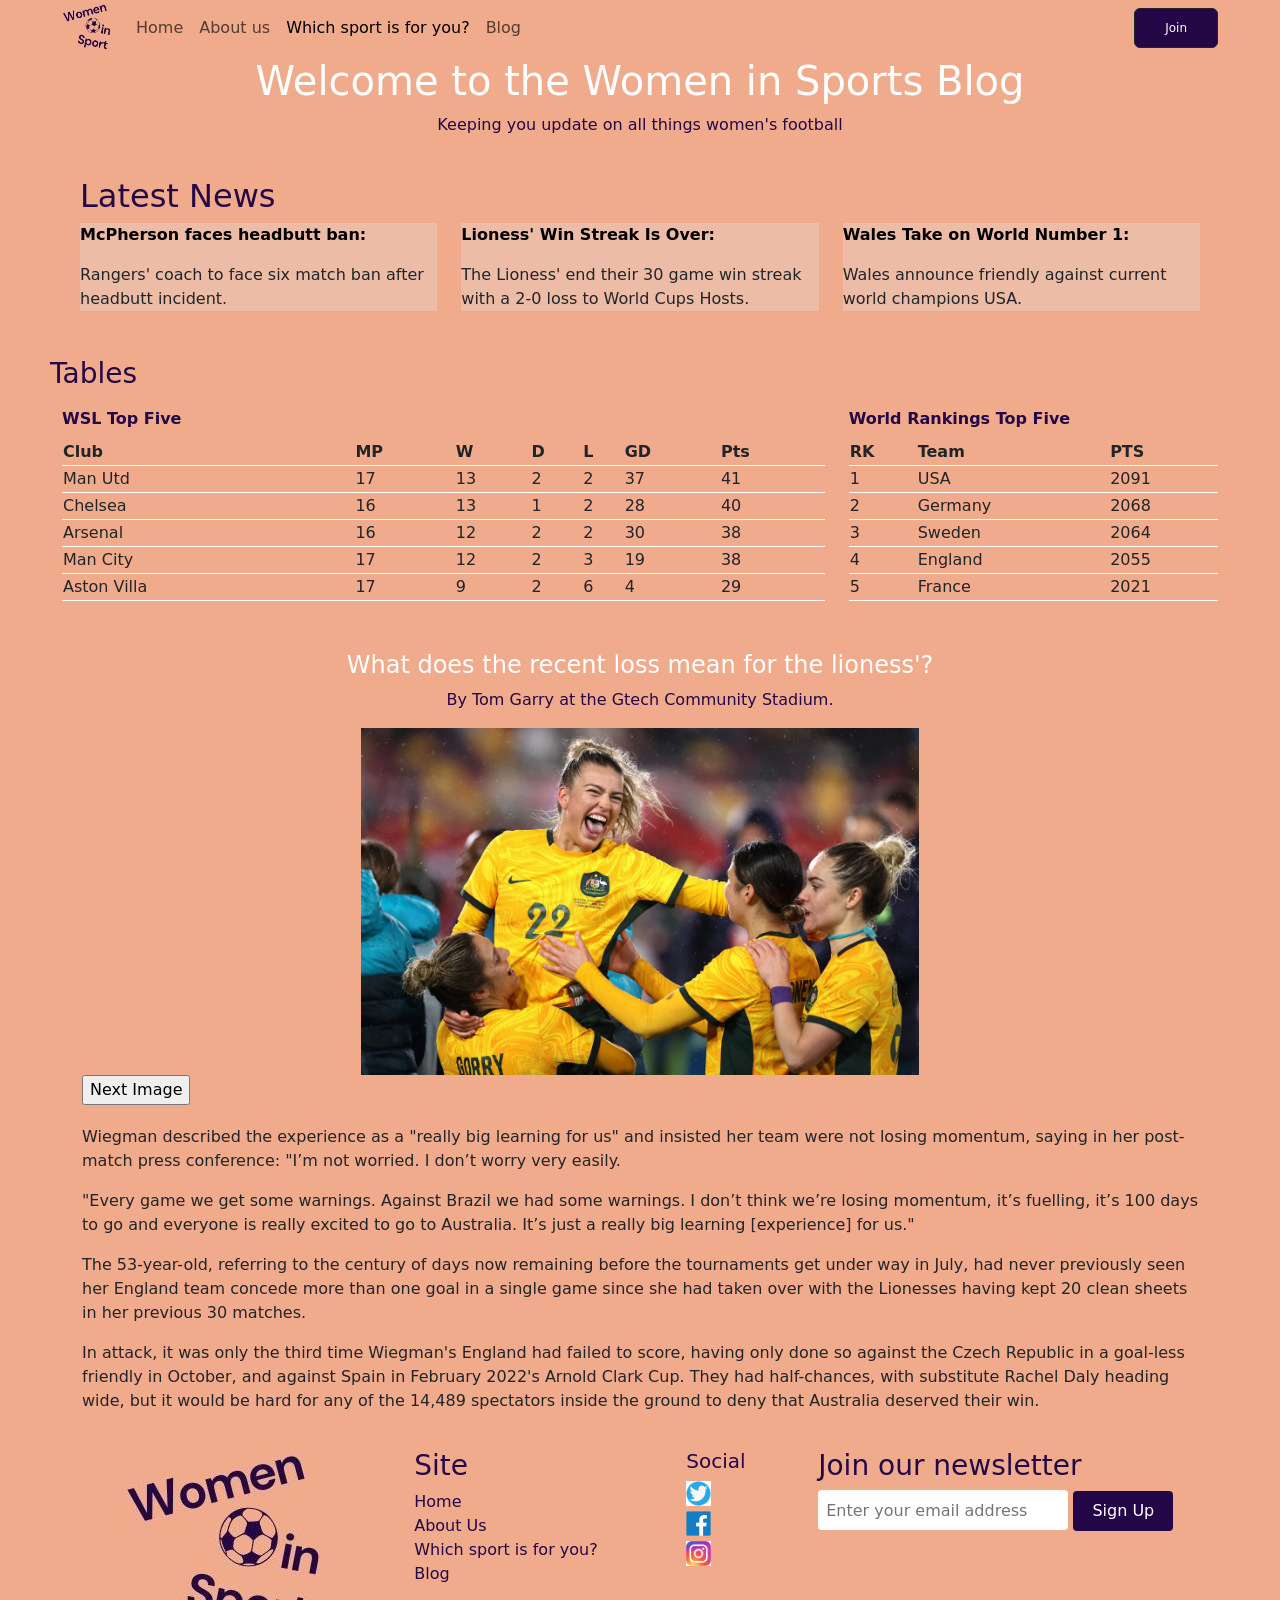
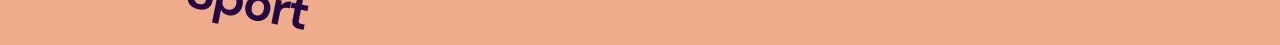
<file: project second attempt/Gabi.html>
<!DOCTYPE html>
<html lang="en">
<head>
    <meta charset="utf-8" />
    <meta name="viewport" content="width=device-width, initial-scale=1" >
    <meta name="description" content="women in sports blog html code">
    <meta name="author" content="Gabrielle Padurariu">
    <meta name="keywords" content="women's football, women's sport, WSL, blog">
    <title>Women in sport blog</title>
    <link
      href="
https://cdn.jsdelivr.net/npm/bootstrap@5.3.0-alpha1/dist/css/bootstrap.min.css
"
      rel="stylesheet"
      integrity="sha384-GLhlTQ8iRABdZLl6O3oVMWSktQOp6b7In1Zl3/Jr59b6EGGoI1aFkw7cmDA6j6gD"
      crossorigin="anonymous"
    />
    <link href="Gabi.css" rel="stylesheet" />
    
</head>
 <body>
<header>
    <nav class="navbar navbar-expand-lg bg-darky">
        <div class="container-fluid">
          <a class="navbar-brand" href="Kylie.html">
                    <img id="logo" src="logocropped.jpg" alt="Woman in Sports Logo" width="50" height="50">
          </a>
          <button class="navbar-toggler" type="button" data-bs-toggle="collapse" data-bs-target="#navbarSupportedContent" aria-controls="navbarSupportedContent" aria-expanded="false" aria-label="Toggle navigation">
            <span class="navbar-toggler-icon"></span>
          </button>
          <div class="collapse navbar-collapse" id="navbarSupportedContent">
            <ul class="navbar-nav me-auto mb-2 mb-lg-0">
              <li class="nav-item">
                <a class="nav-link" href="Kylie.html">Home</a>
              </li>
              <li class="nav-item">
                <a class="nav-link" href="XXX">About us</a>
              </li>
              <li class="nav-item">
                <a class="nav-link active" aria-current="page" href="Julia.html">Which sport is for you?</a>
              </li>
              <li class="nav-item">
                <a class="nav-link" href="Gabi.html">Blog</a>
              </li>
            </ul>
            <button type="button" class="btn btn-dark"
            style="--bs-btn-padding-y: 10px; --bs-btn-padding-x: 30px; --bs-btn-font-size: .75rem;"
            >Join</button>
          </div>
        </div>
      </nav>
  <title>Women in Sport Blog</title>
</header>
<body>
    <section class="container-fluid"><!--title section-->
      <h1>Welcome to the Women in Sports Blog</h1>
      <p class="ptitle">Keeping you update on all things women's football</p>
    </section><!--end of title ection-->
    <section class="newssection"><!--start of news sections-->
      <h2>Latest News</h2>
      <div class="containernews"><!--start of news boxes-->
        <div class="row"><!--row openeing-->
          <div class="col-md"><!--start of col 1-->
            <div class="newsbox"><!--star of div news box-->
              <div class="newsboxone">
                <p class="storyheadlines">McPherson faces headbutt ban:</p>
                <p class="storycontent">Rangers' coach to face six match ban after headbutt incident.</p>
              </div>
            </div><!--end of div news box-->
          </div><!--end of col 1-->
          <div class="col-md"><!--start of col2-->
            <div class="newsbox"><!--start of div news box 2-->
              <div class="newsboxtwo">
                <p class="storyheadlines">Lioness' Win Streak Is Over:</p>
                <p class="storycontent">The Lioness' end their 30 game win streak with a 2-0 loss to World Cups Hosts.</p>
              </div>
            </div><!--end of div news box 2-->
          </div><!--end of col 2-->
          <div class="col-md"><!--start of col3-->
            <div class="newsbox"><!--start of div news box 3-->
              <div class="newsboxthree">
                <p class="storyheadlines">Wales Take on World Number 1:</p>
                <p class="storycontent">Wales announce friendly against current world champions USA.</p>
              </div>
            </div><!--end of div news box 3-->
          </div><!--end of col3-->
        </div><!--row close-->
      </div><!--end of container news-->
    </section><!--end of news section-->
    <section class="tablessection"><!--start of tables section-->
      <h3>Tables</h3>
      <div class="container-fluid tables"><!--start of container div-->
        <div class="row"><!--start of row div-->
          <div class="col-md-8"><!--start of first table div-->
            <table>
              <caption>WSL Top Five</caption>
              <tr>
                <th>Club</th>
                <th>MP</th>
                <th>W</th>
                <th>D</th>
                <th>L</th>
                <th>GD</th>
                <th>Pts</th>
              </tr>
              <tr>
                <td>Man Utd</td>
                <td>17</td>
                <td>13</td>
                <td>2</td>  
                <td>2</td>
                <td>37</td>
                <td>41</td>
              </tr>                        
              <tr>
                <td>Chelsea</td>
                <td>16</td>
                <td>13</td>
                <td>1</td>
                <td>2</td>
                <td>28</td>
                <td>40</td>                    
              </tr>
              <tr>
                <td>Arsenal</td>
                <td>16</td>
                <td>12</td>
                <td>2</td>
                <td>2</td>
                <td>30</td>
                <td>38</td>          
              </tr>
              <tr>
                <td>Man City</td>
                <td>17</td>
                <td>12</td>
                <td>2</td>
                <td>3</td>
                <td>19</td>
                <td>38</td>
              </tr>
              <tr>
                <td>Aston Villa</td>
                <td>17</td>
                <td>9</td>
                <td>2</td>
                <td>6</td>
                <td>4</td>
                <td>29</td>
              </tr>
            </table>
          </div><!--end of div col-->
          <div class="col-md-4"><!--start of div class col second table-->
            <table>
              <caption>World Rankings Top Five</caption>
              <tr>
                <th>RK</th>
                <th>Team</th>
                <th>PTS</th>
              </tr>
              <tr>
                <td>1</td>
                <td>USA</td>
                <td>2091</td>
              </tr>
              <tr>
                <td>2</td>
                <td>Germany</td>
                <td>2068</td>
              </tr>
              <tr>
                <td>3</td>
                <td>Sweden</td>
                <td>2064</td>
              </tr>
              <tr>
                <td>4</td>
                <td>England</td>
                <td>2055</td>
              </tr>
              <tr>
                <td>5</td>
                <td>France</td>
                <td>2021</td>
              </tr>
            </table>
          </div><!--end of div class col second table-->
      </div><!--end of div row-->
    </div> <!--end of div class container fluid tables-->
  </section><!--end od tables section-->
<main>
    <section class="articlesection">
      <div class="container fluid article title"><!--start of div container article tite-->
        <h4>What does the recent loss mean for the lioness'?</h4>
        <p class="articleauthor">By Tom Garry at the Gtech Community Stadium.</p>
      </div><!--end of div container article title-->
      <div class="container"><!--start div conatiner article body-->
        <img src="australia football pic.jpg" alt="Australian national team celebrating recent win against England" id="myImage">
        <input type="button" onclick="changeImage()" value="Next Image" />
        <div class="text">
          <p>Wiegman described the experience as a "really big learning for us" and insisted her team were not losing momentum, saying in her post-match press conference: "I’m not worried. I don’t worry very easily.</p>
          <p>"Every game we get some warnings. Against Brazil we had some warnings. I don’t think we’re losing momentum, it’s fuelling, it’s 100 days to go and everyone is really excited to go to Australia. It’s just a really big learning [experience] for us."</p>
          <p>The 53-year-old, referring to the century of days now remaining before the tournaments get under way in July, had never previously seen her England team concede more than one goal in a single game since she had taken over with the Lionesses having kept 20 clean sheets in her previous 30 matches.</p>
          <p>In attack, it was only the third time Wiegman's England had failed to score, having only done so against the Czech Republic in a goal-less friendly in October, and against Spain in February 2022's Arnold Clark Cup. They had half-chances, with substitute Rachel Daly heading wide, but it would be hard for any of the 14,489 spectators inside the ground to deny that Australia deserved their win.</p>
        </div> <!--end of div text-->
      </div><!--end of div container article section-->
    </section><!--end of article section-->
</main>
<footer>
    <div class="footer-container">
        <div class="footer">
            <div class="footerHeading footer1">
                <a href="Kylie.html"><img id="logo2" src="logocropped.jpg" alt="Woman in Sports Logo"></a>
            </div>
             <div class="footerHeading footer2">
                <h3>Site</h3>
                <a href="Kylie.html">Home</a>
                <a href="aboutus.html">About Us</a>
                <a href="Julia.html">Which sport is for you?</a>
                <a href="Gabi.html">Blog</a>
            </div>
            <div class="footerHeading footer3">
                <h5>Social</h5>
                <a href="https://twitter.com/?lang=en"><img class="social" src="twitter image.jpg" alt="Twitter"></a>
                <a href="https://www.facebook.com/"><img class="social" src="Facebook image.jpg" alt="Facebook"></a>
                <a href="https://about.meta.com/brand/resources/instagram/instagram-brand/"><img class="social" src="instagram image.jpg" alt="Instagram"></a>
            </div>
            <div class="footerEmailForm">
                <h3>Join our newsletter</h3>
                <input id="footerEmail" type="email" placeholder="Enter your email address">
                <input id="emailSubmit"type="submit" value="Sign Up" id="FooterEmailBtn">
            </div>
        </div>
    </div>
</footer>
<script src="https://cdn.jsdelivr.net/npm/bootstrap@5.3.0-alpha3/dist/js/bootstrap.bundle.min.js" integrity="sha384-ENjdO4Dr2bkBIFxQpeoTz1HIcje39Wm4jDKdf19U8gI4ddQ3GYNS7NTKfAdVQSZe" crossorigin="anonymous"></script>
<script src="Gabi.js"></script>
</body>
</html>
</file>
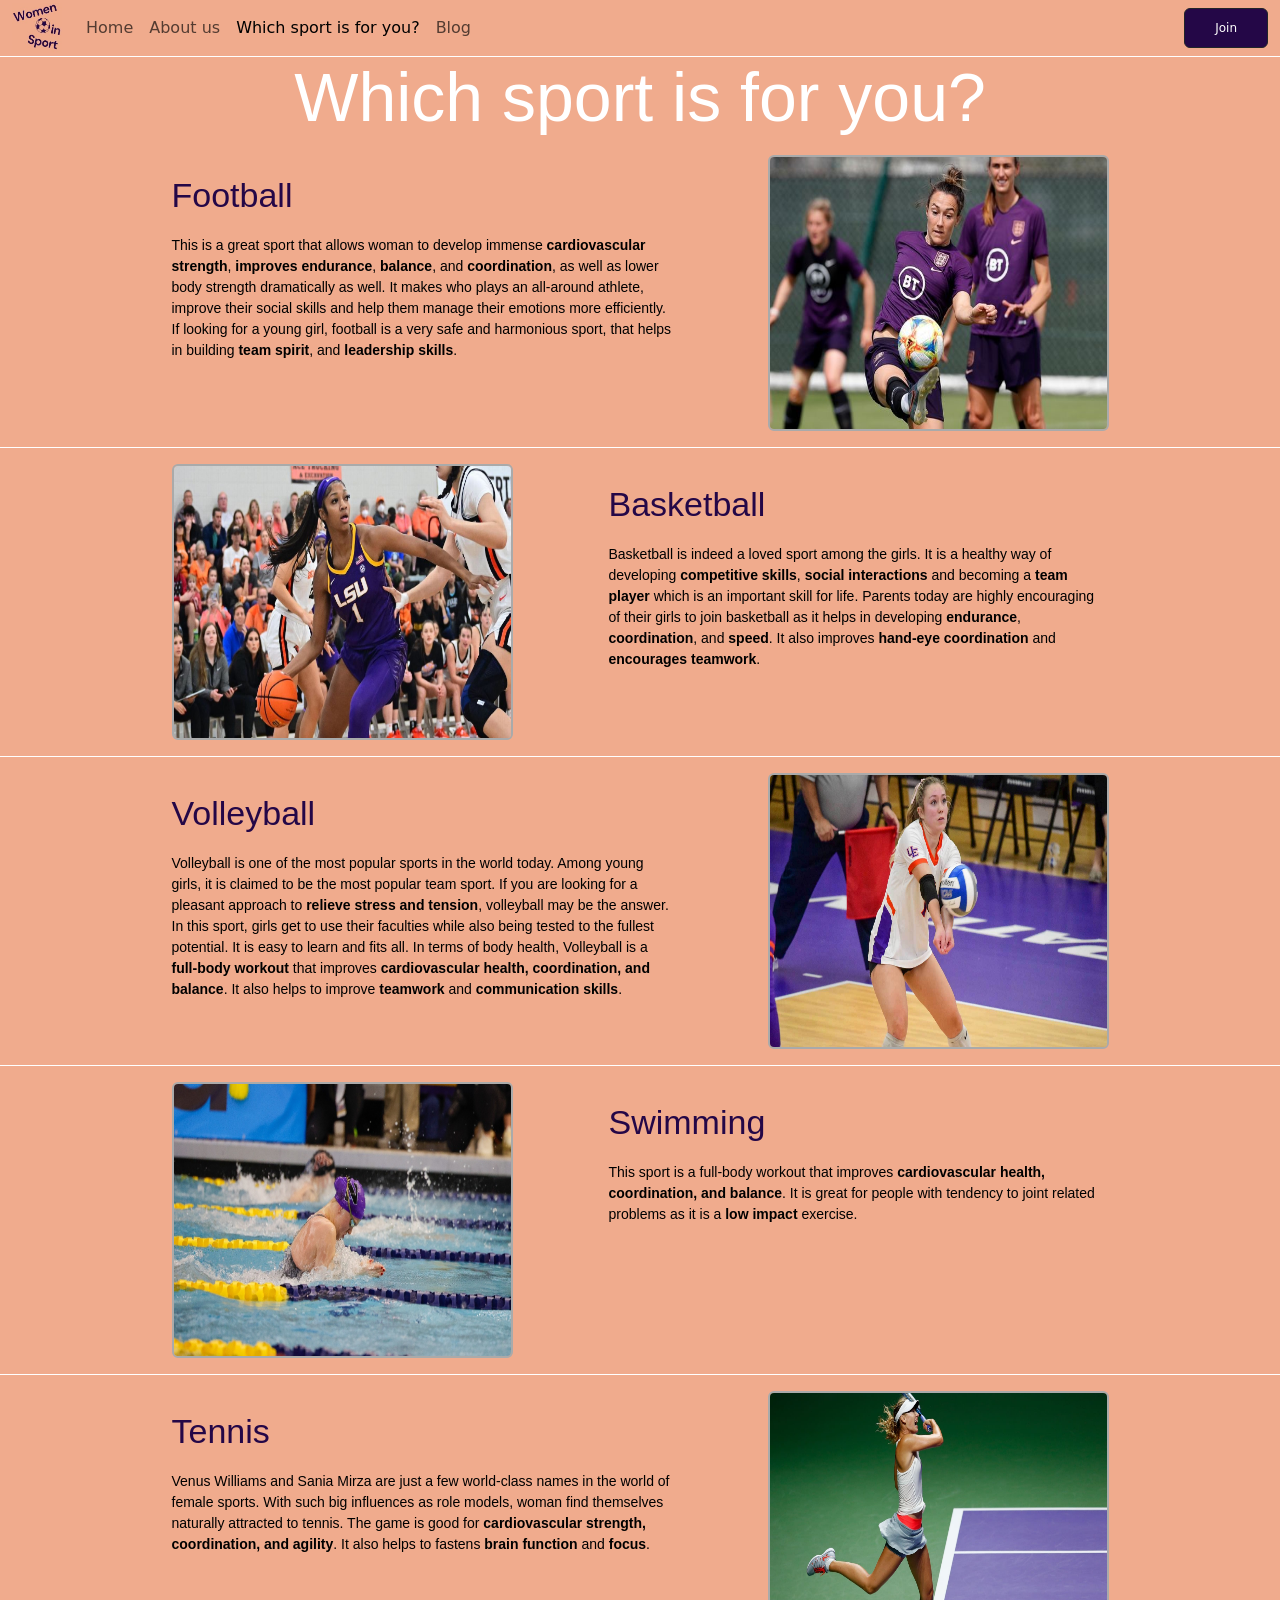
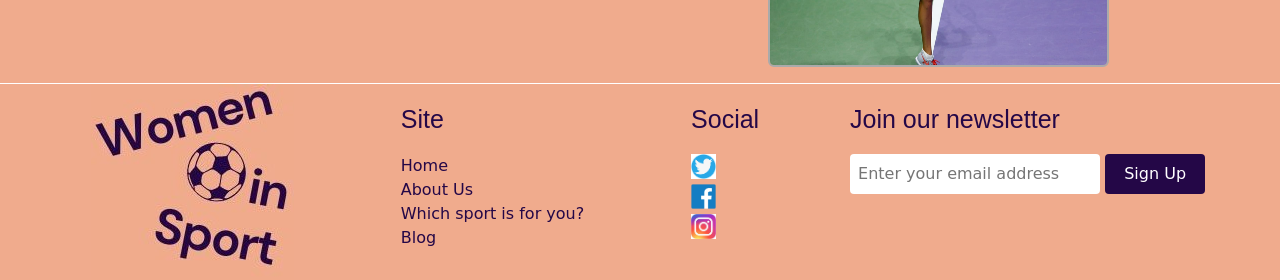
<file: project second attempt/Julia.html>
<!DOCTYPE html>
<html>
    <head>
        <title>Which sport is for you?</title>
        <meta charset="UTF-8">
        <meta name="viewport" content="width=device-width", initial scale="1.0">
        <link href="https://cdn.jsdelivr.net/npm/bootstrap@5.3.0-alpha3/dist/css/bootstrap.min.css" rel="stylesheet" integrity="sha384-KK94CHFLLe+nY2dmCWGMq91rCGa5gtU4mk92HdvYe+M/SXH301p5ILy+dN9+nJOZ" crossorigin="anonymous">
        <link href="Julia.css" rel="stylesheet"/>
    </head>
    <body>
        <header>
            <nav class="navbar navbar-expand-lg bg-darky">
                <div class="container-fluid">
                  <a class="navbar-brand" href="Kylie.html">
                            <img id="logo" src="logocropped.jpg" alt="Woman in Sports Logo" width="50" height="50">
                  </a>
                  <button class="navbar-toggler" type="button" data-bs-toggle="collapse" data-bs-target="#navbarSupportedContent" aria-controls="navbarSupportedContent" aria-expanded="false" aria-label="Toggle navigation">
                    <span class="navbar-toggler-icon"></span>
                  </button>
                  <div class="collapse navbar-collapse" id="navbarSupportedContent">
                    <ul class="navbar-nav me-auto mb-2 mb-lg-0">
                      <li class="nav-item">
                        <a class="nav-link" href="Kylie.html">Home</a>
                      </li>
                      <li class="nav-item">
                        <a class="nav-link" href="XXX">About us</a>
                      </li>
                      <li class="nav-item">
                        <a class="nav-link active" aria-current="page" href="Julia.html">Which sport is for you?</a>
                      </li>
                      <li class="nav-item">
                        <a class="nav-link" href="Gabi.html">Blog</a>
                      </li>
                    </ul>
                    <button type="button" class="btn btn-dark"
                    style="--bs-btn-padding-y: 10px; --bs-btn-padding-x: 30px; --bs-btn-font-size: .75rem;"
                    >Join</button>
                  </div>
                </div>
              </nav>
        </header>
        <h1>Which sport is for you?</h1>
        <section class="clearfix">
            <div class="sport">
                <div class="sportDesc float_left">
                    <h2>Football</h2>
                    <p>This is a great sport that allows woman to develop immense
                    <strong>cardiovascular strength</strong>, <strong>improves endurance</strong>, <strong>balance</strong>, and <strong>coordination</strong>,
                    as well as lower body strength dramatically as well. It makes who plays an all-around athlete,
                    improve their social skills and help them manage their emotions more efficiently. If looking for a young girl,
                    football is a very safe and harmonious sport, that helps in building <strong>team spirit</strong>, and
                    <strong>leadership skills</strong>.
                    </p>
                </div>
                <img class="ImgSport float_right" src="football.jpg" alt="woman playing football">
            </div>
        </section>
        <section class="clearfix">
            <div class="sport">
                <div class="sportDesc float_right">
                    <h2>Basketball</h2>
                    <p>Basketball is indeed a loved sport among the girls.
                        It is a healthy way of developing <strong>competitive skills</strong>,
                        <strong>social interactions</strong> and becoming a <strong>team player</strong>
                        which is an important skill for life. Parents today are highly encouraging of their girls to
                        join basketball as it helps in developing <strong>endurance</strong>, <strong>coordination</strong>, and <strong>speed</strong>.
                        It also improves <strong>hand-eye coordination</strong> and <strong>encourages teamwork</strong>.
                    </p>
                </div>
                <img class="ImgSport float_left" src="basketball.jpg" alt="woman playing basketball">
            </div>
        </section>
        <section class="clearfix">
            <div class="sport">
                <div class="sportDesc float_left">
                    <h2>Volleyball</h2>
                    <p>Volleyball is one of the most popular sports in the world today.
                    Among young girls, it is claimed to be the most popular team sport.
                    If you are looking for a pleasant approach to <strong>relieve stress and tension</strong>,
                    volleyball may be the answer. In this sport, girls get to use their faculties while also being
                    tested to the fullest potential. It is easy to learn and fits all. In terms of body health,
                    Volleyball is a <strong>full-body workout</strong> that improves <strong>cardiovascular health,
                    coordination, and balance</strong>. It also helps to improve <strong>teamwork</strong> and
                    <strong>communication skills</strong>.
                    </p>
                </div>
                <img class="ImgSport float_right" src="volleyball.jpg" alt="woman playing volleyball">
            </div>
        </section>
        <section class="clearfix">
            <div class="sport">
                <div class="sportDesc float_right">
                    <h2>Swimming</h2>
                    <p>This sport is a full-body workout that improves <strong>cardiovascular health, coordination,
                    and balance</strong>. It is great for people with tendency to joint related problems as it is a
                    <strong>low impact</strong> exercise.
                    </p>
                </div>
                <img class="ImgSport float_left" src="swiming.jpg" alt="woman swimming">
            </div>
        </section>
        <section class="clearfix">
            <div class="sport">
                <div class="sportDesc float_left">
                    <h2>Tennis</h2>
                    <p>Venus Williams and Sania Mirza are just a few world-class names in the world of female sports.
                    With such big influences as role models, woman find themselves naturally attracted to tennis.
                    The game is good for <strong>cardiovascular strength, coordination, and agility</strong>.
                    It also helps to fastens <strong>brain function</strong> and <strong>focus</strong>.
                    </p>
                </div>
                <img class="ImgSport float_right" src="tenis.jpg" alt="woman playing tennis">
            </div>
        </section>
        <footer>
            <div class="footer-container">
                <div class="footer">
                    <div class="footerHeading footer1">
                        <a href="Kylie.html"><img id="logo2" src="logocropped.jpg" alt="Woman in Sports Logo"></a>
                    </div>
                     <div class="footerHeading footer2">
                        <h2>Site</h2>
                        <a href="Kylie.html">Home</a>
                        <a href="aboutus.html">About Us</a>
                        <a href="Julia.html">Which sport is for you?</a>
                        <a href="Gabi.html">Blog</a>
                    </div>
                    <div class="footerHeading footer3">
                        <h2>Social</h2>
                        <a href="https://twitter.com/?lang=en"><img class="social" src="twitter image.jpg" alt="Twitter"></a>
                        <a href="https://www.facebook.com/"><img class="social" src="Facebook image.jpg" alt="Facebook"></a>
                        <a href="https://about.meta.com/brand/resources/instagram/instagram-brand/"><img class="social" src="instagram image.jpg" alt="Instagram"></a>
                    </div>
                    <div class="footerEmailForm">
                        <h2>Join our newsletter</h2>
                        <input id="footerEmail" type="email" placeholder="Enter your email address">
                        <input id="emailSubmit"type="submit" value="Sign Up" id="FooterEmailBtn">
                    </div>
                </div>
            </div>
        </footer>
        <script src="https://cdn.jsdelivr.net/npm/bootstrap@5.3.0-alpha3/dist/js/bootstrap.bundle.min.js" integrity="sha384-ENjdO4Dr2bkBIFxQpeoTz1HIcje39Wm4jDKdf19U8gI4ddQ3GYNS7NTKfAdVQSZe" crossorigin="anonymous"></script>
    </body>
</html>
</file>
<file: project second attempt/Gabi.css>
/*header*/
.navbar,.navbar-brand{
    padding:0;
}
header{
    background-color: #F0AB8D;
    margin:0 0 1px 0;
    padding: 3px 0;
}
.btn-dark{
    background-color: #240747;
}
/*end of header*/

/*start of main*/ 
/*colour and title*/
body{
    background-color: #F0AB8D;
}
body{
    padding-left: 50px;
    padding-right: 50px;
}
.ptitle, h1  {
    text-align: center;
}
h1,h4{
    color:#ffffff;
}
.ptitle, h2,h3, .articleauthor {
    color:#240747;
}
/*end of color & title*/

/*news section*/
.newssection{
    margin: 30px;
    padding-top: 10px;
    border-bottom: #ffffff;
}
.newsbox{
    background-color:rgba(225,225,225,0.3);
}
.storyheadlines{
    color: black;
    font-weight: bold;
}

.newsboxone:hover {
    background-color: rgba(225,225,225,0.6);
}

.newsboxtwo:hover{
    background-color:rgba(225,225,225,0.6) ;
}

.newsboxthree:hover{
    background-color:rgba(225,225,225,0.6) ;
}
/*end of news section*/

/* start of tables section*/
.tablessection{
    padding-bottom: 50px;
}
table{
    width: 100%;
}
th,td{
    border-bottom: 1px solid #ffffff;
}
tr:hover{
    background-color: rgba(36,7,71,0.3);
}
caption{
    caption-side: top;
    color: #240747;
    font-weight: bold;
}
/*end of table section*/

/*start of article section*/
.articleseciotn{
padding-top: 100px;
border:10px #ffffff;
}
#myImage{
    width:60%;
    height: auto;
    display: block;
    margin-left: auto;
    margin-right: auto;
    width: 50%;
}

h4, .articleauthor{
    text-align: center;
}

div.text{
    border: 15px white;
    padding-top: 20px;
    padding-bottom: 20px;
}






/*footer css*/
footer{
    background-color: #F0AB8D;
}
.footer{
    padding:0;
    color:#240747;
    display:flex;
    margin: 0;
    justify-content: space-evenly;
    flex-wrap: wrap;
}
.footerHeading{
    display: flex;
    flex-direction: column;
    margin: 0 1rem;
}
.footer h2{
    font-size: 25px;
}
.social{
margin-bottom: 5px;
width: 25px;
height: 25px;
}
#footerEmail{
    width: 250px;
    height: 40px;
    border-radius: 4px;
    outline: none;
    border: none;
    padding-left:0.5rem;
    font-size: 1rem;
    margin-bottom: 1rem;
}
#emailSubmit{
    width: 100px;
    height: 40px;
    border-radius: 4px;
    border: none;
    color:#ffffff;
    background-color: #240747;
}
.footer a:link{
    color:#240747;
    text-decoration: none;
}
.footer a:hover{
    text-decoration: underline;
}
/*end of footer css*/
</file>
<file: project second attempt/Julia.css>
/*navbar css*/
.navbar,.navbar-brand{
    padding:0;
}
header{
    background-color: #F0AB8D;
    margin:0 0 1px 0;
    padding: 3px 0;
}
.btn-dark{
    background-color: #240747;
}
/*end of navbar css*/
/*page title css*/
h1{
    font-family: Arial, Helvetica, sans-serif;
    font-size: 68px;
    color: #FFFFFF;
    background-color: #F0AB8D;
    text-align: center;
    margin:0;
    padding: auto;
}
/*end of page title css*/
/*sports css*/
section{
    background-color: #F0AB8D;
    margin:0 0 1px 0;
    display: flex;
    flex-direction: row;
    flex-wrap: wrap;
    justify-content:center;
    align-items:center;
    padding: 1rem 0;
    width: auto;
}
h2{
    font-family: Arial, Helvetica, sans-serif;
    color: #240747;
    font-size: 34px;
    margin: 10px 0;
    padding: 10px 0;
    width: auto;
}
p{
    margin: 0;
    font-family: helvetica;
    font-size: 14px;
    color: #000000;
    width: 500px;
    height:auto;
}
.ImgSport{
    height: 276px;
    width: 341px;
    border: 2pt solid #AAAAAA;
    border-radius: 6px;
    display: inline;
}
.clearfix:after {
    content: "";
    clear: both;
    display: table;
  }
.float_left{
    float: left;
    margin: 0 6rem 0 0;
}
.float_right{
    float: right;
}
/*end of sports css section*/
/*footer css*/
footer{
    background-color: #F0AB8D;
}
.footer{
    padding:0;
    color:#240747;
    display:flex;
    margin: 0;
    justify-content: space-evenly;
    flex-wrap: wrap;
}
.footerHeading{
    display: flex;
    flex-direction: column;
    margin: 0 1rem;
}
.footer h2{
    font-size: 25px;
}
.social{
margin-bottom: 5px;
width: 25px;
height: 25px;
}
#footerEmail{
    width: 250px;
    height: 40px;
    border-radius: 4px;
    outline: none;
    border: none;
    padding-left:0.5rem;
    font-size: 1rem;
    margin-bottom: 1rem;
}
#emailSubmit{
    width: 100px;
    height: 40px;
    border-radius: 4px;
    border: none;
    color:#ffffff;
    background-color: #240747;
}
.footer a:link{
    color:#240747;
    text-decoration: none;
}
.footer a:hover{
    text-decoration: underline;
}
/*end of footer css*/
@media(max-width:1000px){
    .sport{
    display: flex;
    flex-direction: column;
    flex-wrap: wrap;
    justify-content:center;
    align-items:center;
    padding: 1rem 0;
    width: 80%;
    }
    .sportDesc{
        margin: 0 0 2rem 0;
        width: 100%;
        text-align: center;
    }
    p{
        width: auto;
    }
    .float_right, .float_left{
        margin: 1rem 0 0 0;
    }
    .footer h2{
        font-size: 20px;
    }
}
@media(max-width:450px){
    .sport{
    display: flex;
    flex-direction: column;
    flex-wrap: wrap;
    justify-content:center;
    align-items:center;
    padding: 1rem 0;
    width: auto;
    }
    .sportDesc{
        margin: 0 0 2rem 0;
        width: 100%;
        text-align: center;
    }
    p{
        width: auto;
    }
    .float_right, .float_left{
        margin: 1rem 0 0 0;
    }
    .ImgSport{
        width: 80%;
        height:auto;
    }
}
</file>
